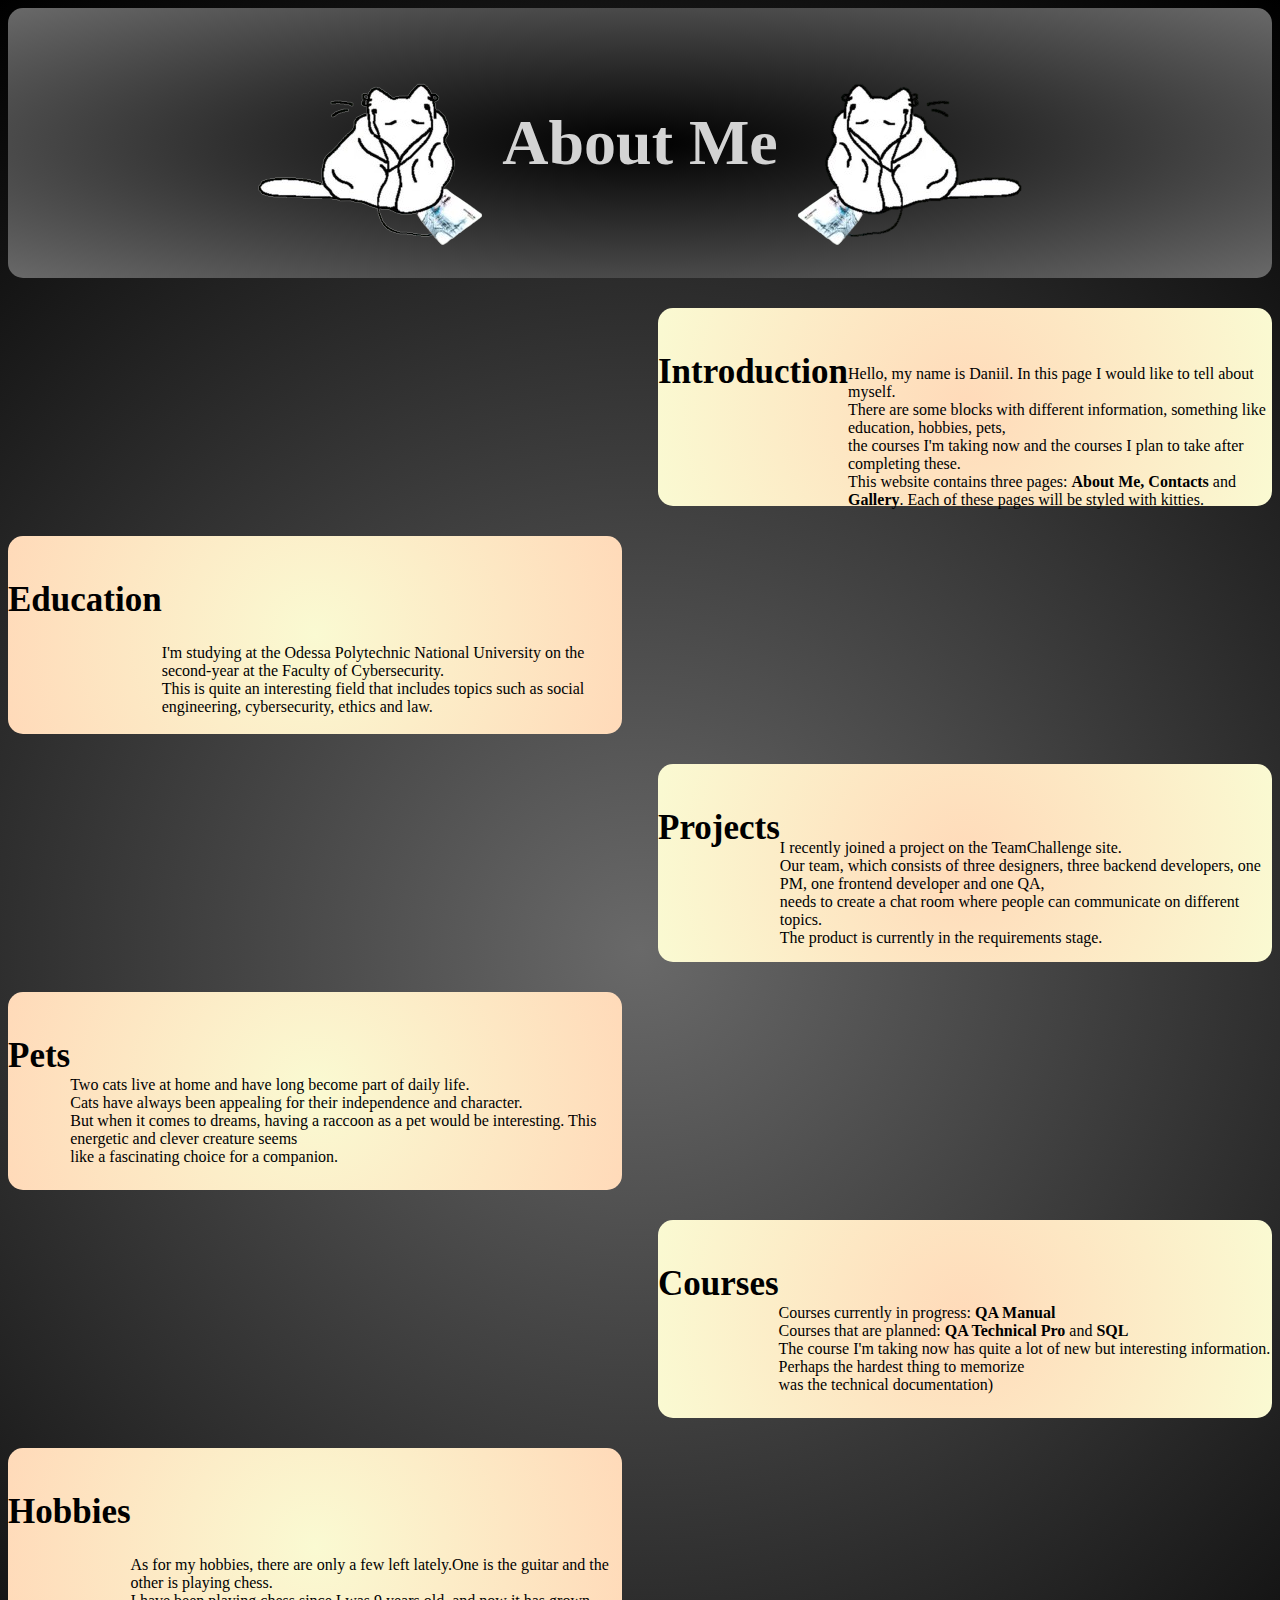
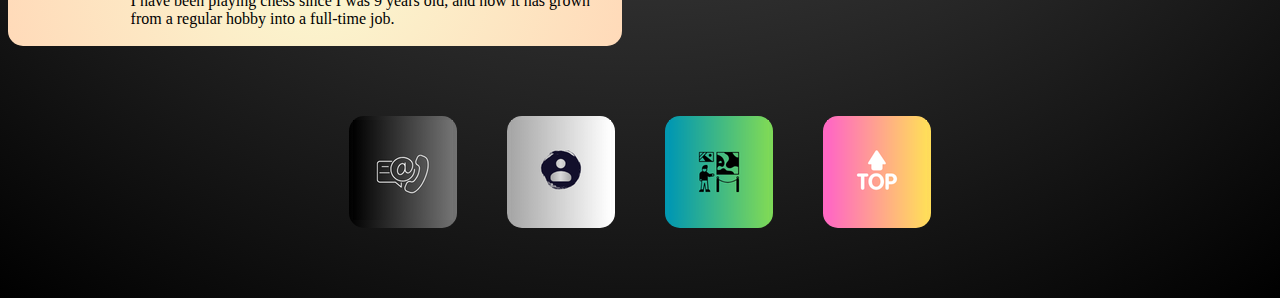
<file: index.html>
<!DOCTYPE html>
<!--All images can be changed in the future-->
<html lang="en" xmlns="http://www.w3.org/1999/html">
<head>
    <meta charset="UTF-8">
    <title>About Me</title>
    <link rel="icon" type="image/x-icon" href="./images/favicon.png">
    <link rel="stylesheet" type="text/css" href="style.css">
</head>
<body>
<div class="header" id="top">
    <div class="image_header_pravo">
        <img src="./images/kotikpravo_header.png" alt="tut_dolzhen_byt_kotik">
    </div>
    <div class="header_name" id="page_name">
        <h1>About Me</h1>
    </div>
    <div class="image_header_levo">
        <img src="./images/kotiklevo_header.png" alt="tut_dolzhen_byt_kotik">
    </div>
</div>
<div class="container" id="introduction">
    <h3>Introduction</h3>
        <p>Hello, my name is Daniil. In this page I would like to tell about myself.<br>
            There are some blocks with different information, something like education, hobbies, pets,<br>
            the courses I'm taking now and the courses I plan to take after completing these.<br>
            This website contains three pages: <strong>About Me, Contacts</strong> and <strong>Gallery</strong>.
            Each of these pages will be styled with kitties.</p>
</div>
<div class="container" id="education">
    <h3>Education</h3>
    <p>I'm studying at the Odessa Polytechnic National University on the second-year at the Faculty of Cybersecurity.
        <br>This is quite an interesting field that includes topics such as social engineering,
        cybersecurity, ethics and law.
    </p>
</div>
<div class="container" id="projects">
    <h3>Projects</h3>
    <p>I recently joined a project on the TeamChallenge site.<br> Our team, which consists of three designers,
        three backend developers, one PM, one frontend developer and one QA,<br>
        needs to create a chat room where people
        can communicate on different topics.<br>The product is currently in the requirements stage.</p>
</div>
<div class="container" id="pets">
    <h3>Pets</h3>
    <p>Two cats live at home and have long become part of daily life.<br>
        Cats have always been appealing for their independence and character.<br>
        But when it comes to dreams, having a raccoon as a pet would be interesting.
        This energetic and clever creature seems <br>like a fascinating choice for a companion.</p>
</div>
<div class="container" id="courses">
    <h3>Courses</h3>
    <p>Courses currently in progress: <strong>QA Manual</strong><br>
        Courses that are planned: <strong>QA Technical Pro</strong> and <strong>SQL</strong><br>
        The course I'm taking now has quite a lot of new but interesting information.
        Perhaps the hardest thing to memorize<br>was the technical documentation)</p>
</div>
<div class="container" id="hobbies">
    <h3>Hobbies</h3>
    <p>As for my hobbies, there are only a few left lately.One is the guitar and the other is playing chess.<br>
        I have been playing chess since I was 9 years old,
        and now it has grown from a regular hobby into a full-time job. </p>
</div>
<div class="footer" id="down">
    <div class="link_contacts" id="cont">
        <a href="./pages/contact.html" id="to_the_contacts"><img src="./images/contact.png" alt="contacts"></a>
    </div>
    <div class="link_main_page" id="update_main_page">
        <a href="./index.html" id="update"><img src="./images/aboutme.png" alt="main_page"> </a>
    </div>
    <div class="link_gallery" id="image">
        <a href="./pages/gallery.html" id="to_the_gallery"><img src="./images/gallery.png" alt="gallery"></a>
    </div>
    <div class="button_up" id="up_main_page">
        <a href="#" id="to_the_top"><img src="./images/button_up.png" alt="button_up"></a>
    </div>
</div>
</body>
</html>
</file>
<file: style.css>
body {
    background: radial-gradient(circle, dimgray, black);
}

.header {
    background: radial-gradient(ellipse, black, dimgray);
    display: flex;
    justify-content: center;
    align-items: center;
    height: 30vh;
    border-radius: 15px;
}

.header_name {
    text-align: center;
    color: lightgray;
    font-family: "Bradley Hand ITC", cursive;
    font-size: 2em;
    font-style: normal;
}

.image_header_pravo {
    display: flex;
    align-items: center;
    margin: 10px;
}

.image_header_levo {
    display: flex;
    align-items: center;
    margin: 10px;
}
.container h3 {
    font-size: 35px;
    font-family: "Freestyle Script", cursive;
}

.container p {
    font-family: "Times New Roman", serif ;
}

#introduction, #projects, #courses  {
    display: flex;
    justify-content: center;
    align-items: center;
    margin-top: 30px;
    border-radius: 15px;
    background: radial-gradient(circle, peachpuff, lightgoldenrodyellow);
    margin-left: 650px;
    height: 22vh;
}

#introduction p , #projects p , #courses p {
    padding-top: 60px;
    font-style: normal;
}

#projects h3, #introduction h3, #courses h3 {
    padding-bottom: 70px;
}

#education, #hobbies, #pets {
    display: flex;
    justify-content: center;
    align-items: center;
    margin-top: 30px;
    border-radius: 15px;
    background: radial-gradient(circle, lightgoldenrodyellow, peachpuff);
    margin-right: 650px;
    height: 22vh;
}

#pets p {
    padding-top: 60px;
    font-style: normal;
}

#education p , #hobbies p {
    padding-top: 90px;
    font-style: normal;
}

#education h3 , #hobbies h3 , #pets h3 {
    padding-bottom: 70px;
}

.footer {
    display: flex;
    align-items: center;
    justify-content: center;
    margin: 45px;
}

#cont, #image, #update_main_page, #up_main_page  {
    display: flex;
    flex-direction: column;
    margin: 25px;
    padding: 4px;
    border-radius: 15px;
}

#up_main_page {
    background: linear-gradient(to right, #ff66c4, #ffde59);
}

#cont{
    background: linear-gradient(to right, #000000, #737373);
}

#update_main_page {
    background: linear-gradient(to right, #a6a6a6, #ffffff);
}

#image {
    background: linear-gradient(to right, #0097b2, #7ed957);
}
</file>
